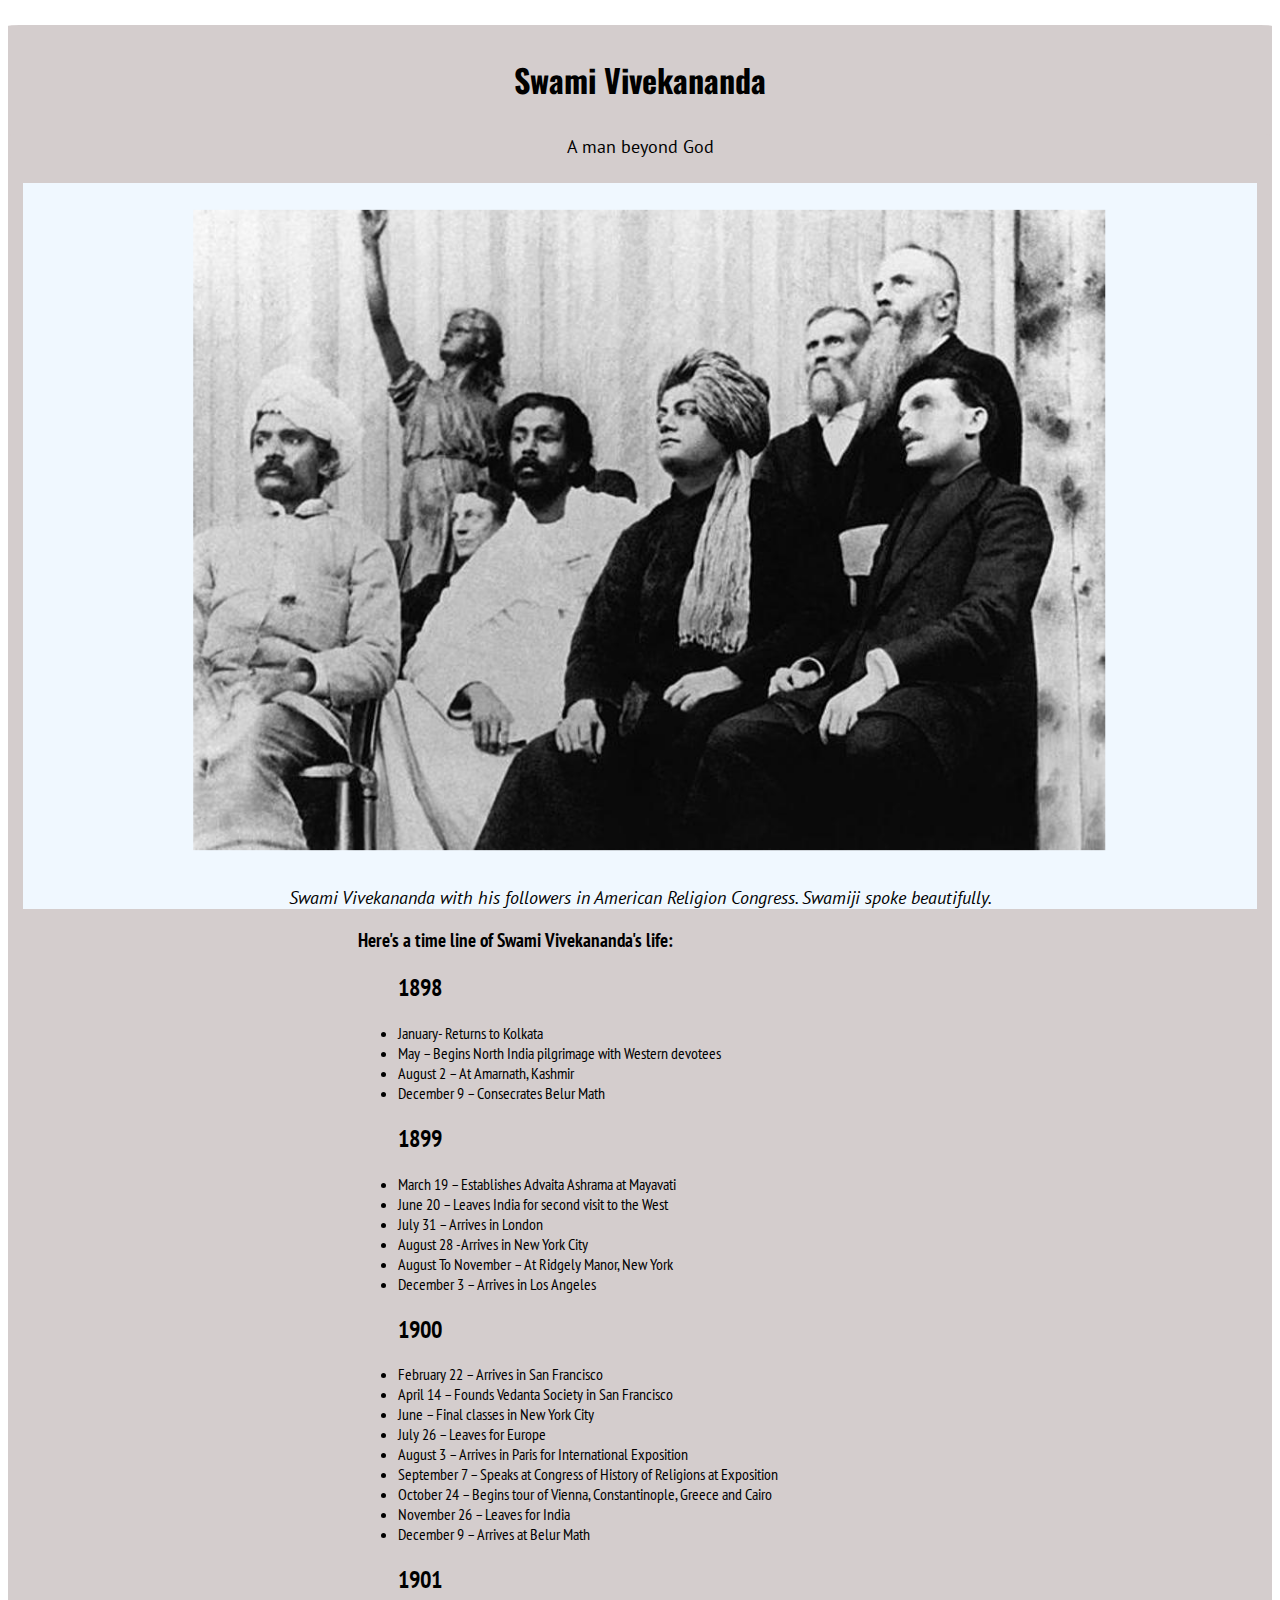
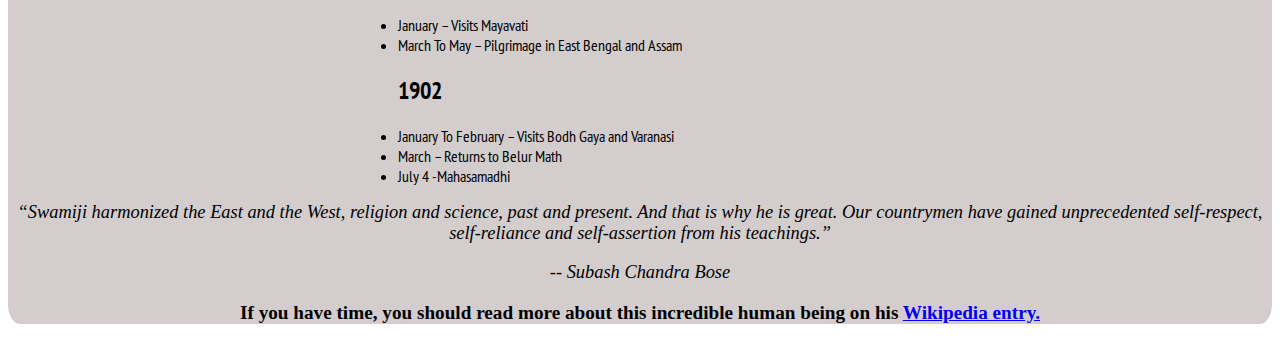
<file: index.html>
<!DOCTYPE html>
<html>
    <head>
        <meta name="viewport" content="width=device-width, initial-scale=1.0">
            <link href="https://fonts.googleapis.com/css?family=Oswald" rel="stylesheet">
            <link href="https://fonts.googleapis.com/css?family=PT+Sans:400i" rel="stylesheet">
            <link href="https://fonts.googleapis.com/css?family=PT+Sans+Narrow" rel="stylesheet">
            <link rel="stylesheet" type="text/css" href="Tribute_Page.css">
            <link rel="icon" href="favicon.ico" />
            <title>Swami Vivekananda</title>
        </head>
        <main>
            <body>
                <div class="container">
              <header class="container" id="top"><h1>Swami Vivekananda</h1></header>
              <div class="container" id="toprel">A man beyond God</div>
              <div class="imgdiv">
                    <img src="SVHead.jpg" alt="SVHead"  id="img">
                                  <p>Swami Vivekananda with his followers in American Religion Congress.
                    Swamiji spoke beautifully.</p>
              </div>
                <section class="timeline">
                    <h3>Here's a time line of Swami Vivekananda's life:<br></h3>
                    <ul>
                        <h2>1898</h2>
                        <li>January- Returns to Kolkata</li>
                        <li>May – Begins North India pilgrimage with Western devotees</li>
                        <li>August 2 – At Amarnath, Kashmir</li>
                        <li>December 9 – Consecrates Belur Math</li>
                        <h2>1899</h2>
                        <li>March 19 – Establishes Advaita Ashrama at Mayavati</li>
                        <li>June 20 – Leaves India for second visit to the West</li>
                        <li>July 31 – Arrives in London</li>
                        <li>August 28 -Arrives in New York City</li>
                        <li>August To November – At Ridgely Manor, New York</li>
                        <li>December 3 – Arrives in Los Angeles</li>
                        <h2>1900</h2>
                        <li>February 22 – Arrives in San Francisco</li>
                        <li>April 14 – Founds Vedanta Society in San Francisco</li>
                        <li>June – Final classes in New York City</li>
                        <li>July 26 – Leaves for Europe</li>
                        <li>August 3 – Arrives in Paris for International Exposition</li>
                        <li>September 7 – Speaks at Congress of History of Religions at Exposition</li>
                        <li>October 24 – Begins tour of Vienna, Constantinople, Greece and Cairo</li>
                        <li>November 26 – Leaves for India</li>
                        <li>December 9 – Arrives at Belur Math</li>
                        <h2>1901</h2>
                        <li>January – Visits Mayavati</li>
                        <li>March To May – Pilgrimage in East Bengal and Assam</li>
                        <h2>1902</h2>
                        <li>January To February – Visits Bodh Gaya and Varanasi</li>
                        <li>March – Returns to Belur Math</li>
                        <li>July 4 -Mahasamadhi</li>
                    </ul>
                </section>
                <summary>
                        “Swamiji harmonized the East and the West, religion and science, past and present.  And that is why he is great.  Our countrymen have gained unprecedented self-respect, self-reliance and self-assertion from his teachings.”    
                    </summary>
                <p>-- Subash Chandra Bose</p>
                <footer>If you have time, you should read more about this incredible human being on his <a href="https://en.wikipedia.org/wiki/Swami_Vivekananda">Wikipedia entry.</a></footer>    
                </div>        
            </body>
         </main>
</html>
</file>
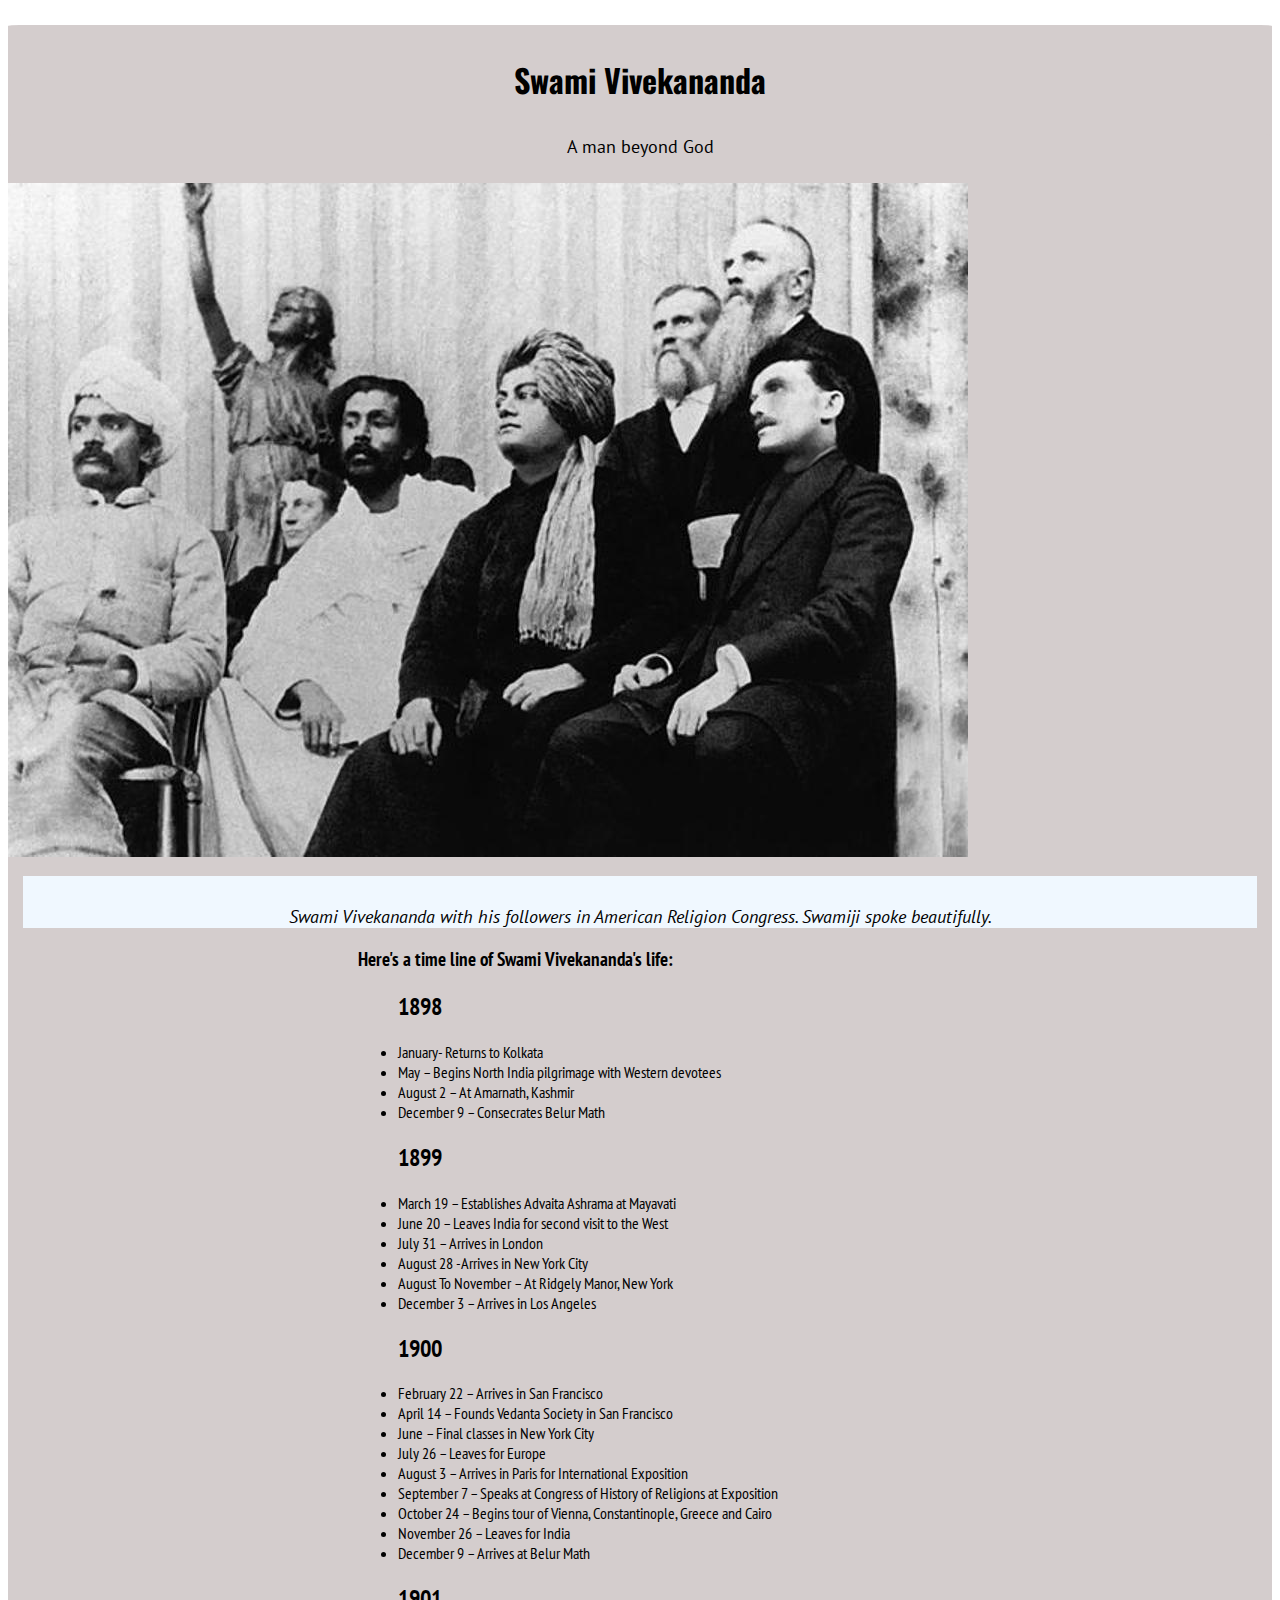
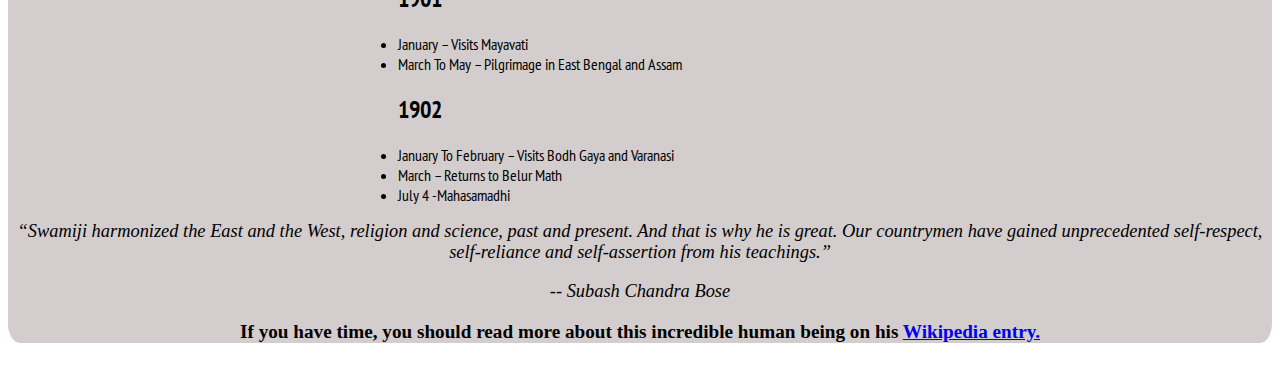
<file: Tribute_Page.html>
<!DOCTYPE html>
<html>
        <head>
                <meta name="viewport" content="width=device-width, initial-scale=1.0">
                <link href="https://fonts.googleapis.com/css?family=Oswald" rel="stylesheet">
                <link href="https://fonts.googleapis.com/css?family=PT+Sans:400i" rel="stylesheet">
                <link href="https://fonts.googleapis.com/css?family=PT+Sans+Narrow" rel="stylesheet">
            <link rel="stylesheet" type="text/css" href="Tribute_Page.css">
            <link rel="icon" href="favicon.ico" />
            <title>Swami Vivekananda</title>
        </head>
        <main>
            <body>
                <div class="container">
              <header class="container" id="top"><h1>Swami Vivekananda</h1></header>
              <div class="container" id="toprel">A man beyond God</div>
                        <img src="SVHead.jpg" alt="SVHead">
              <div class="imgdiv">
                                  <p>Swami Vivekananda with his followers in American Religion Congress.
                    Swamiji spoke beautifully.</p>
              </div>
                <section class="timeline">
                    <h3>Here's a time line of Swami Vivekananda's life:<br></h3>
                    <ul>
                        <h2>1898</h2>
                        <li>January- Returns to Kolkata</li>
                        <li>May – Begins North India pilgrimage with Western devotees</li>
                        <li>August 2 – At Amarnath, Kashmir</li>
                        <li>December 9 – Consecrates Belur Math</li>
                        <h2>1899</h2>
                        <li>March 19 – Establishes Advaita Ashrama at Mayavati</li>
                        <li>June 20 – Leaves India for second visit to the West</li>
                        <li>July 31 – Arrives in London</li>
                        <li>August 28 -Arrives in New York City</li>
                        <li>August To November – At Ridgely Manor, New York</li>
                        <li>December 3 – Arrives in Los Angeles</li>
                        <h2>1900</h2>
                        <li>February 22 – Arrives in San Francisco</li>
                        <li>April 14 – Founds Vedanta Society in San Francisco</li>
                        <li>June – Final classes in New York City</li>
                        <li>July 26 – Leaves for Europe</li>
                        <li>August 3 – Arrives in Paris for International Exposition</li>
                        <li>September 7 – Speaks at Congress of History of Religions at Exposition</li>
                        <li>October 24 – Begins tour of Vienna, Constantinople, Greece and Cairo</li>
                        <li>November 26 – Leaves for India</li>
                        <li>December 9 – Arrives at Belur Math</li>
                        <h2>1901</h2>
                        <li>January – Visits Mayavati</li>
                        <li>March To May – Pilgrimage in East Bengal and Assam</li>
                        <h2>1902</h2>
                        <li>January To February – Visits Bodh Gaya and Varanasi</li>
                        <li>March – Returns to Belur Math</li>
                        <li>July 4 -Mahasamadhi</li>
                    </ul>
                </section>
                <summary>
                        “Swamiji harmonized the East and the West, religion and science, past and present.  And that is why he is great.  Our countrymen have gained unprecedented self-respect, self-reliance and self-assertion from his teachings.”    
                    </summary>
                <p>-- Subash Chandra Bose</p>
                <footer>If you have time, you should read more about this incredible human being on his <a href="https://en.wikipedia.org/wiki/Swami_Vivekananda">Wikipedia entry.</a></footer>    
                </div>        
            </body>
         </main>
</html>
</file>
<file: Tribute_Page.css>
.container{
    margin: 25px auto 25px auto;
    border-radius: 1%;
    background-color: rgb(212, 205, 205);
}
.imgdiv{
    display: block;
    padding-top: 10px;
    margin: 15px 15px 15px 15px;
    background-color: aliceblue;
    text-align: center;
    font-family: 'PT Sans', sans-serif;
}
#top{
    text-align: center;
    padding: 10px 10px;
    font-family: 'Oswald', sans-serif;
}
#toprel{
    text-align: center;
    margin-top: -25px;
    font-family: 'PT Sans', 'sans-serif';
    font-size: 1.1em;
}
#img{
    max-width: 100%;
    display: block;
    height: auto;
}
.timeline{
    padding-left: 700px;
    font-family: 'PT Sans Narrow', sans-serif;
}
summary,p{
    text-align: center;
    font-size: 1.15em;
    font-style: italic;
}
footer{
    text-align: center;
    font-weight: bold;  
    font-size: 1.2em;
}
@media (max-width: 1920px) {
    [id="img"]{
    padding-left: 450px;   }
}
@media (max-width: 1820px){
    [id="img"]{
        transform: scale(0.95);
        padding-left: 150px;
    }
    [class="timeline"]{
        padding-left: 350px;
    }
}
@media (max-width: 1024px){
    [id="img"]{
        transform: scale(0.95);
        padding-left: 2px;
        padding-right: 4px;
    }
    [class="timeline"]{
        padding-left: 30px;
    }
}
</file>
